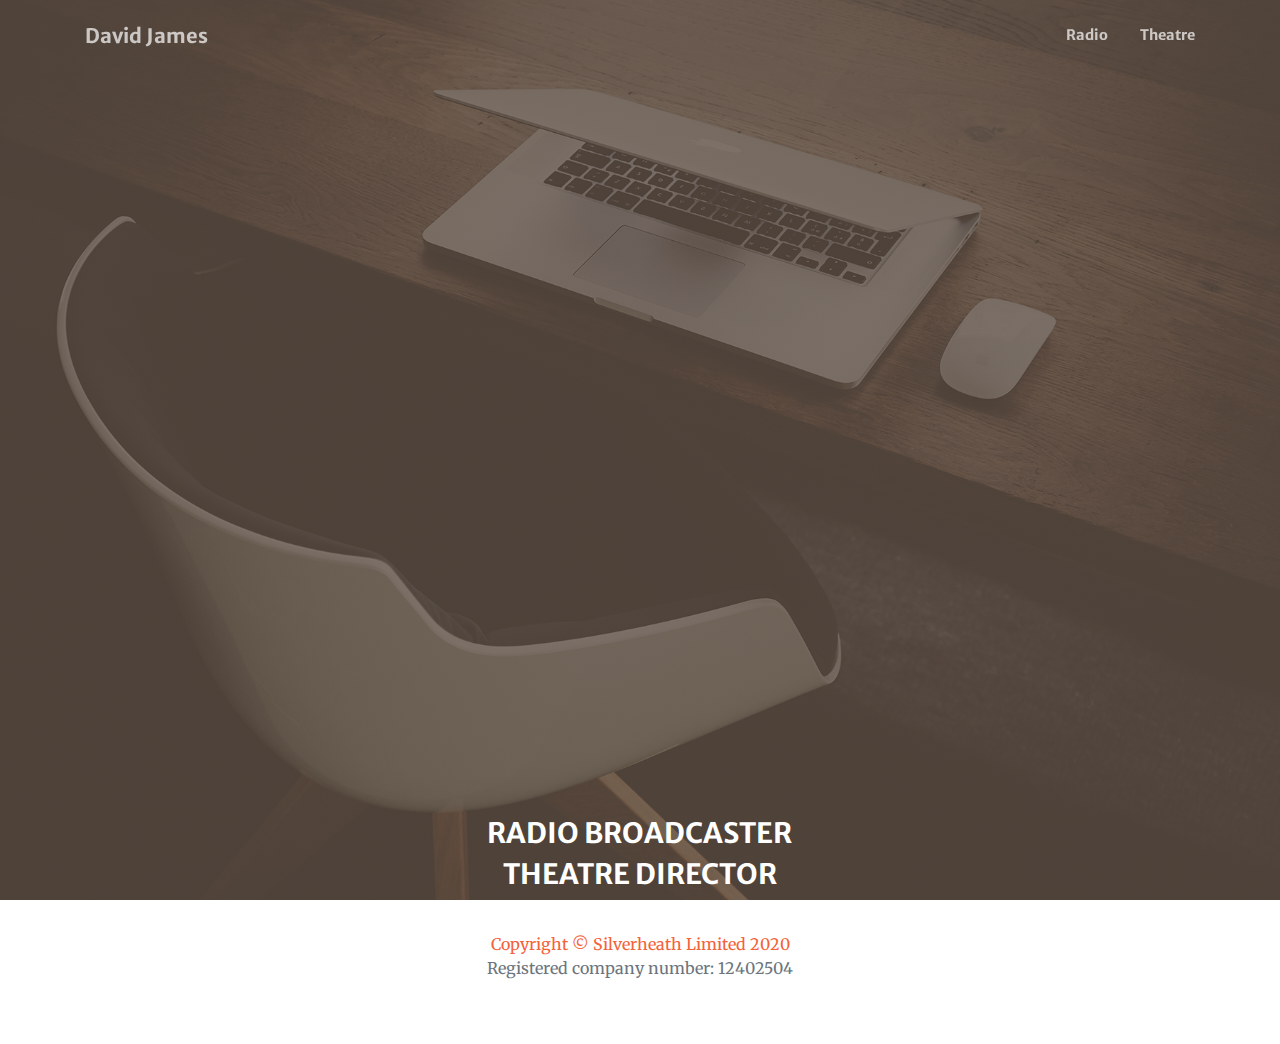
<file: index.html>
<!DOCTYPE html>
<html lang="en">

<head>

  
    <meta name="viewport" content="width=device-width, initial-scale=1" />

    <meta http-equiv="content-type" content="text/html; charset=utf-8" />

    <meta name="author" content="Mark Dyson" />

  <meta name="description" content="David James Radio Broadcaster Theatre Director Podcaster Podcasts Northampton Northamptonshire">


  <meta charset="utf-8">
  <meta name="viewport" content="width=device-width, initial-scale=1, shrink-to-fit=no">
  <meta name="description" content="">
  <meta name="author" content="">

  <title>David James</title>

  <!-- Font Awesome Icons -->
  <link href="vendor/fontawesome-free/css/all.min.css" rel="stylesheet" type="text/css">

  <!-- Google Fonts -->
  <link href="https://fonts.googleapis.com/css?family=Merriweather+Sans:400,700" rel="stylesheet">
  <link href='https://fonts.googleapis.com/css?family=Merriweather:400,300,300italic,400italic,700,700italic' rel='stylesheet' type='text/css'>

  <!-- Plugin CSS -->
  <link href="vendor/magnific-popup/magnific-popup.css" rel="stylesheet">

  <!-- Theme CSS - Includes Bootstrap -->
  <link href="css/creative.min.css" rel="stylesheet">

  <!-- Global site tag (gtag.js) - Google Analytics -->
<script async src="https://www.googletagmanager.com/gtag/js?id=UA-170263819-1"></script>
<script>
  window.dataLayer = window.dataLayer || [];
  function gtag(){dataLayer.push(arguments);}
  gtag('js', new Date());

  gtag('config', 'UA-170263819-1');
</script>

</head>

<body id="page-top">

  <!-- Navigation -->
  <nav class="navbar navbar-expand-lg navbar-light fixed-top py-3" id="mainNav">
    <div class="container">
      <a class="navbar-brand js-scroll-trigger" href="#page-top">David James</a>
      <button class="navbar-toggler navbar-toggler-right" type="button" data-toggle="collapse" data-target="#navbarResponsive" aria-controls="navbarResponsive" aria-expanded="false" aria-label="Toggle navigation">
        <span class="navbar-toggler-icon"></span>
      </button>
      <div class="collapse navbar-collapse" id="navbarResponsive">
        <ul class="navbar-nav ml-auto my-2 my-lg-0">
          <li class="nav-item">
            <a class="nav-link js-scroll-trigger" href="radio/index.html">Radio</a>
            <li class="nav-item">
              <a class="nav-link js-scroll-trigger" href="theatre/index.html">Theatre</a>

          </li>
        </ul>
      </div>
    </div>
  </nav>

  <!-- Masthead -->
  <header class="masthead">
    <div class="container h-100">
      <div class="row h-100 align-items-center justify-content-center text-center">
        <div class="col-lg-10 align-self-end">
          <h3 class="text-uppercase text-white font-weight-bold">Radio Broadcaster</h3>
          <h3 class="text-uppercase text-white font-weight-bold">Theatre Director</h3>

        </div>
        </div>
      </div>
    </div>
  </header>

  <footer class="footer text-center pt-2 pb-5 copyright text-muted">
              <br><a href="https://www.silverheath.co.uk/" >Copyright &copy; Silverheath Limited 2020</a><p>Registered company number: 12402504<br</p>

           </footer>

  <!-- Bootstrap core JavaScript -->
  <script src="vendor/jquery/jquery.min.js"></script>
  <script src="vendor/bootstrap/js/bootstrap.bundle.min.js"></script>

  <!-- Plugin JavaScript -->
  <script src="vendor/jquery-easing/jquery.easing.min.js"></script>
  <script src="vendor/magnific-popup/jquery.magnific-popup.min.js"></script>

  <!-- Custom scripts for this template -->
  <script src="js/creative.min.js"></script>

</body>

</html>
</file>
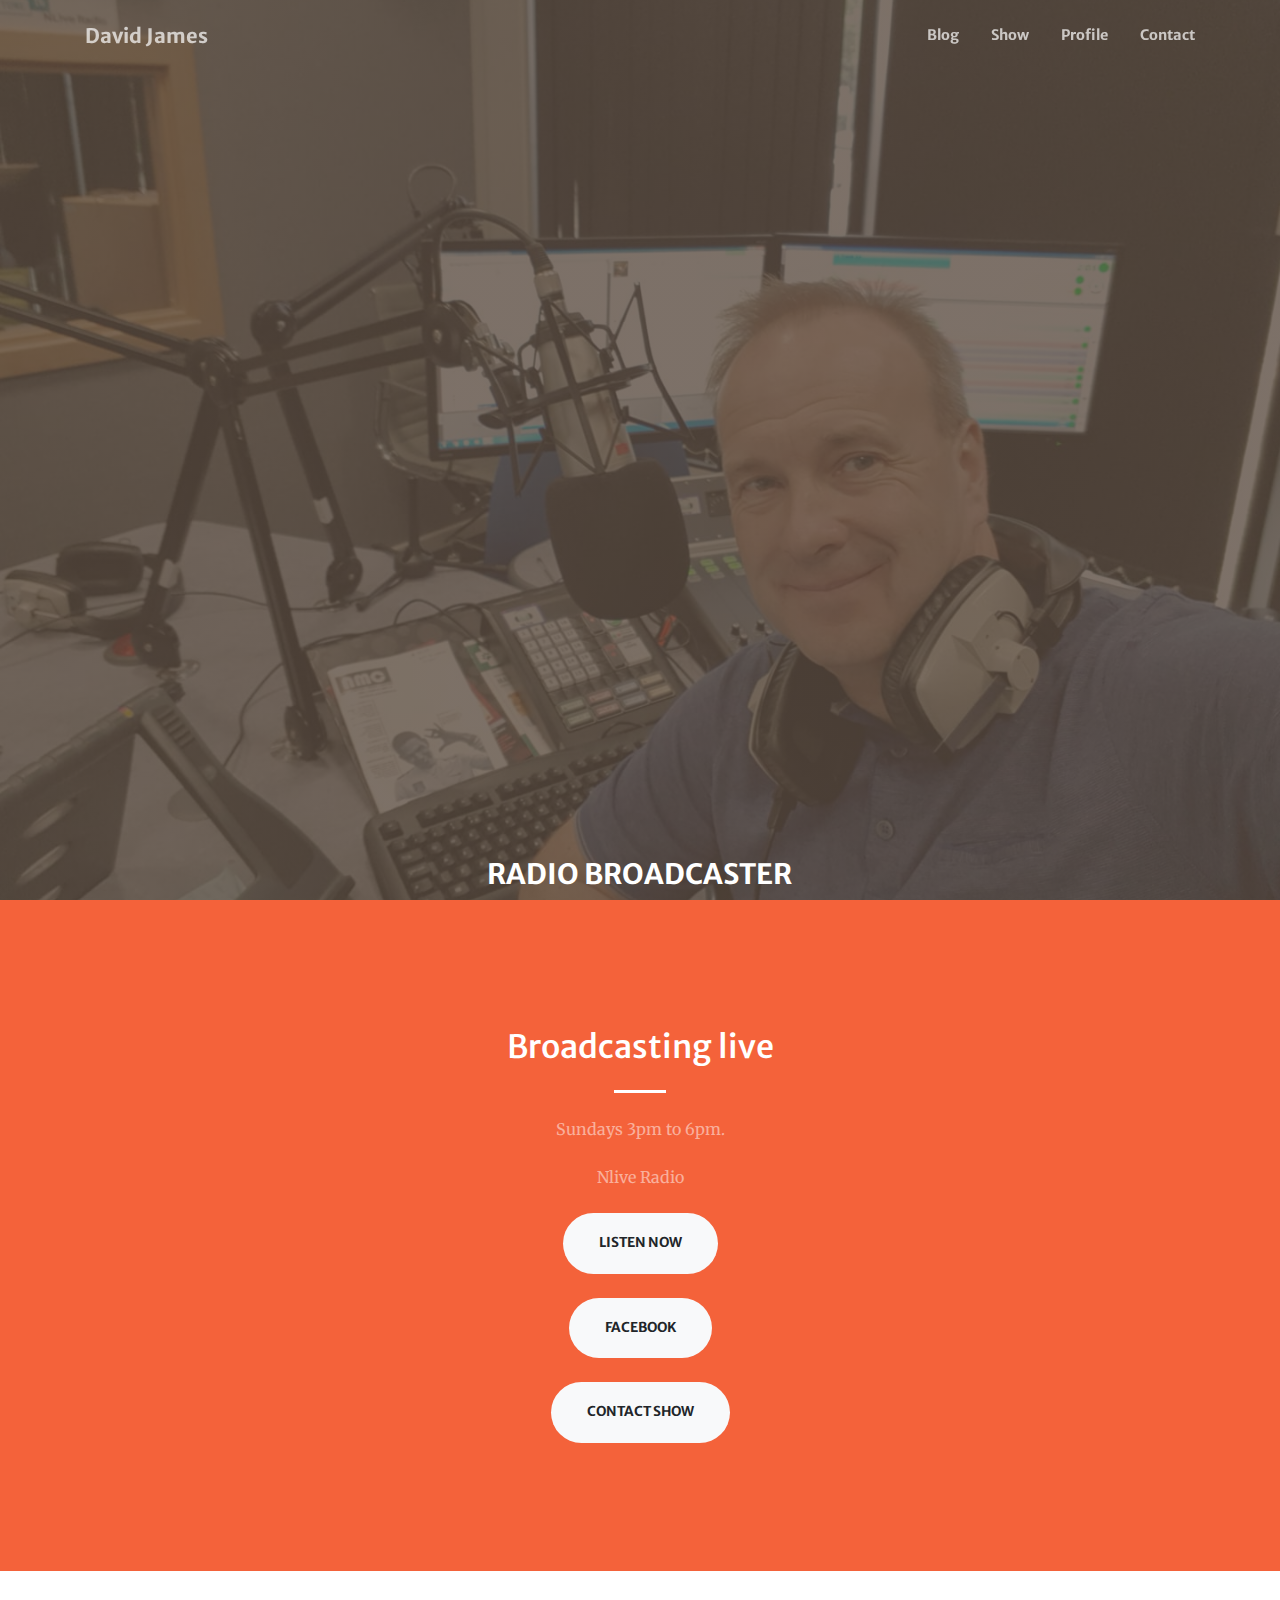
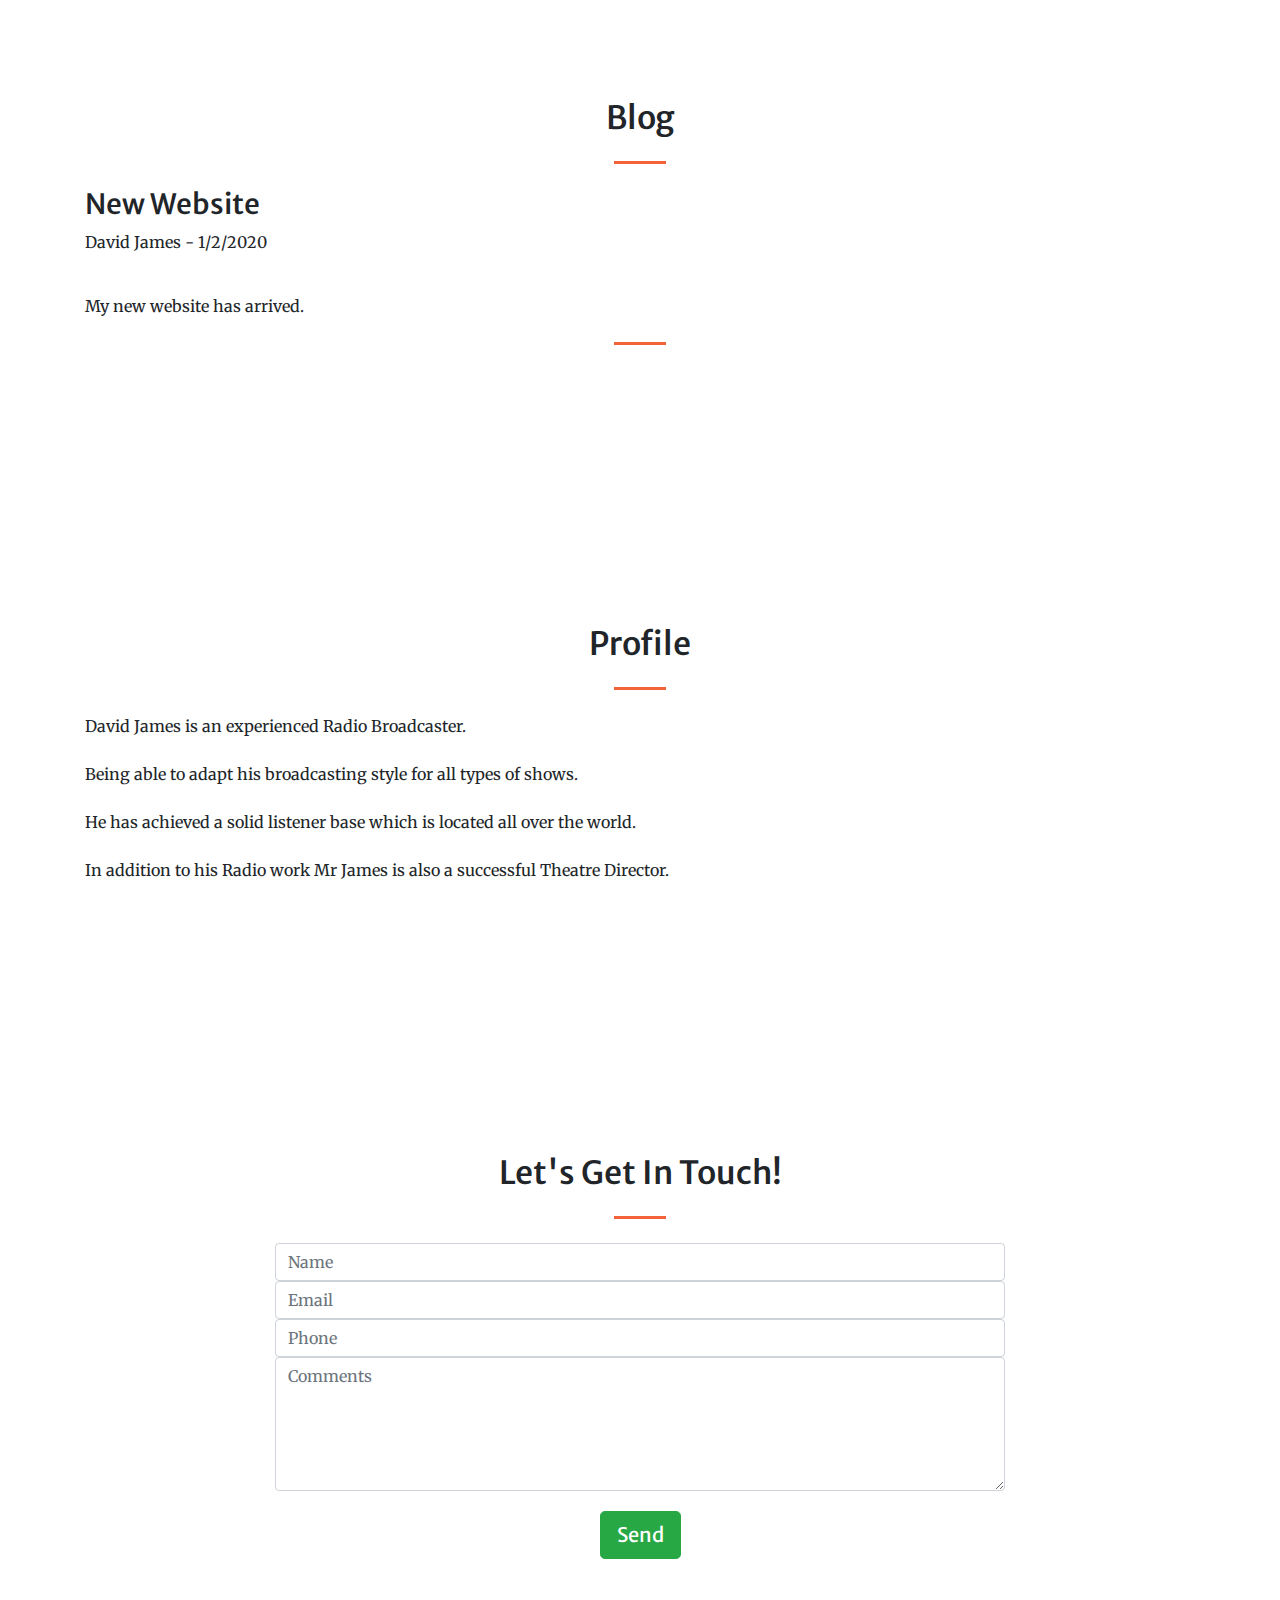
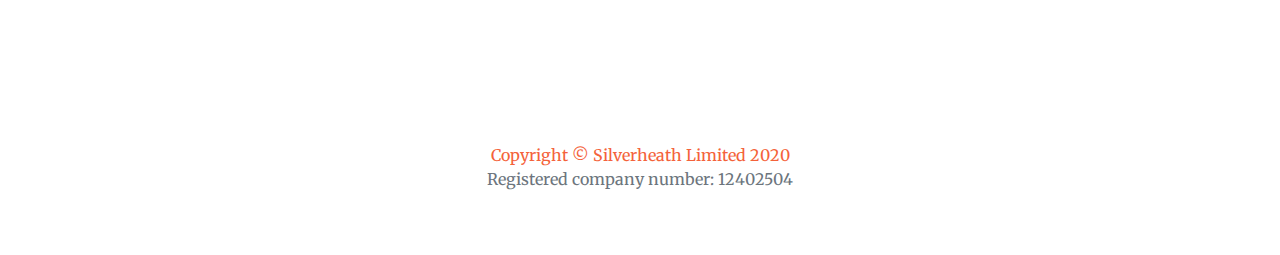
<file: radio/index.html>
<!DOCTYPE html>
<html lang="en">

<head>

  <meta charset="utf-8">
  <meta name="viewport" content="width=device-width, initial-scale=1, shrink-to-fit=no">
  <meta name="description" content="David James Radio Broadcaster and Theatre Director">
  <meta name="author" content="Mark Dyson">

  <title>David James</title>

  <!-- Font Awesome Icons -->
  <link href="vendor/fontawesome-free/css/all.min.css" rel="stylesheet" type="text/css">

  <!-- Google Fonts -->
  <link href="https://fonts.googleapis.com/css?family=Merriweather+Sans:400,700" rel="stylesheet">
  <link href='https://fonts.googleapis.com/css?family=Merriweather:400,300,300italic,400italic,700,700italic' rel='stylesheet' type='text/css'>

  <!-- Plugin CSS -->
  <link href="vendor/magnific-popup/magnific-popup.css" rel="stylesheet">

  <!-- Theme CSS - Includes Bootstrap -->
  <link href="css/creative.min.css" rel="stylesheet">



</head>
<body id="page-top">

  <!-- Navigation -->
  <nav class="navbar navbar-expand-lg navbar-light fixed-top py-3" id="mainNav">
    <div class="container">
      <a class="navbar-brand js-scroll-trigger" href="../index.html">David James</a>
      <button class="navbar-toggler navbar-toggler-right" type="button" data-toggle="collapse" data-target="#navbarResponsive" aria-controls="navbarResponsive" aria-expanded="false" aria-label="Toggle navigation">
        <span class="navbar-toggler-icon"></span>
      </button>
      <div class="collapse navbar-collapse" id="navbarResponsive">
        <ul class="navbar-nav ml-auto my-2 my-lg-0">
          <li class="nav-item">
            <a class="nav-link js-scroll-trigger" href="#blog">Blog</a>
              <li class="nav-item">
                <a class="nav-link js-scroll-trigger" href="#show">Show</a>
                <li class="nav-item">
            <a class="nav-link js-scroll-trigger" href="#profile">Profile</a>
              <li class="nav-item">
                <a class="nav-link js-scroll-trigger" href="#contact">Contact</a>

          </li>
        </ul>
      </div>
    </div>
  </nav>

  <!-- Masthead -->
  <header class="masthead">
    <div class="container h-100">
      <div class="row h-100 align-items-center justify-content-center text-center">
        <div class="col-lg-10 align-self-end">
          <h3 class="text-uppercase text-white font-weight-bold">Radio Broadcaster</h3>

        </div>
        </div>
      </div>
    </div>
  </header>
  <!-- About Section -->
  <section class="page-section bg-primary" id="show">
    <div class="container">
      <div class="row justify-content-center">
        <div class="col-lg-8 text-center">
          <h2 class="text-white mt-0">Broadcasting live</h2>
          <hr class="divider light my-4">
          <p class="text-white-50 mb-4">Sundays 3pm to 6pm.<br><br> Nlive Radio</p>
          <a class="btn btn-light btn-xl js-scroll-trigger" href="https://nliveradio.com" target="_blank" >Listen Now</a>
          <br><br>
          <a class="btn btn-light btn-xl js-scroll-trigger" href="https://www.facebook.com/profile.php?id=100000558744296" target="_blank" >Facebook</a>
          <br><br>
          <a class="btn btn-light btn-xl js-scroll-trigger" href="#contact" target="_blank" >Contact Show</a>

        </div>
      </div>
    </div>
  </section>

  <!-- Services Section -->
  <section class="page-section" id="blog">
    <div class="container">
      <h2 class="text-center mt-0">Blog</h2>
      <hr class="divider my-4">
          <h3>New Website</h3>
          <p>David James - 1/2/2020</p>
          <br>
          <p>My new website has arrived.</p>
          <hr class="divider my-4">
        </div>
      </div>
    </div>
  </section>

  <!-- Portfolio Section -->
  <section class="page-section" id="profile">
    <div class="container">
      <h2 class="text-center mt-0">Profile</h2>
      <hr class="divider my-4">
      <p>David James is an experienced Radio Broadcaster. <br><br> Being able to adapt his broadcasting style for all types of shows. <br><br>He has achieved a solid listener base which is located all over the world.<br><br>In addition to his Radio work Mr James is also a successful Theatre Director.<br></p>
          </div>
        </div>
      </div>
    </div>
  </section>

  <!-- Contact Section -->
  <section class="page-section" id="contact">
    <div class="container">
      <div class="row justify-content-center">
        <div class="col-lg-8 text-center">
          <h2 class="mt-0">Let's Get In Touch!</h2>
          <hr class="divider my-4">

                  <div id="form" class="center">
                    <form onsubmit="return sendMail(this);">
                      <input type="text" name="name" class="form-control" id="fullname" placeholder="Name" required />
                      <input type="emailaddress" name="emailaddress" class="form-control" id="emailaddress" placeholder="Email" required />
                      <input type="phone" name="phone" class="form-control" id="phone" placeholder="Phone" required />
                      <textarea rows="5" name="projectsummary" class="form-control" id="projectsummary" placeholder="Comments" required></textarea>
                      <div id="submitButton">
                        <button type="submit" class="btn btn-success btn-lg center-block" style="margin-top:20px">Send</button>
                    </form>

                  </div>

                </div>
              </div>

        </div>
      </div>
  </section>



  <div class="container">
    <br>
    <div class=" align-items-center justify-content-center text-center">

<div class="fb-page" data-href="https://www.facebook.com/profile.php?id=100000558744296" data-tabs="timeline" data-width="200" data-height="200" data-small-header="true" data-adapt-container-width="true" data-hide-cover="false" data-show-facepile="false"></div>


<footer class="footer text-center pt-2 pb-5 copyright text-muted">
            <br><a href="https://www.silverheath.co.uk/" >Copyright &copy; Silverheath Limited 2020</a><p>Registered company number: 12402504<br</p>
         </footer>

  <!-- Bootstrap core JavaScript -->
  <script src="vendor/jquery/jquery.min.js"></script>
  <script src="vendor/bootstrap/js/bootstrap.bundle.min.js"></script>

  <!-- Plugin JavaScript -->
  <script src="vendor/jquery-easing/jquery.easing.min.js"></script>
  <script src="vendor/magnific-popup/jquery.magnific-popup.min.js"></script>

  <!-- Custom scripts for this template -->
  <script src="js/creative.min.js"></script>


</html>
</file>
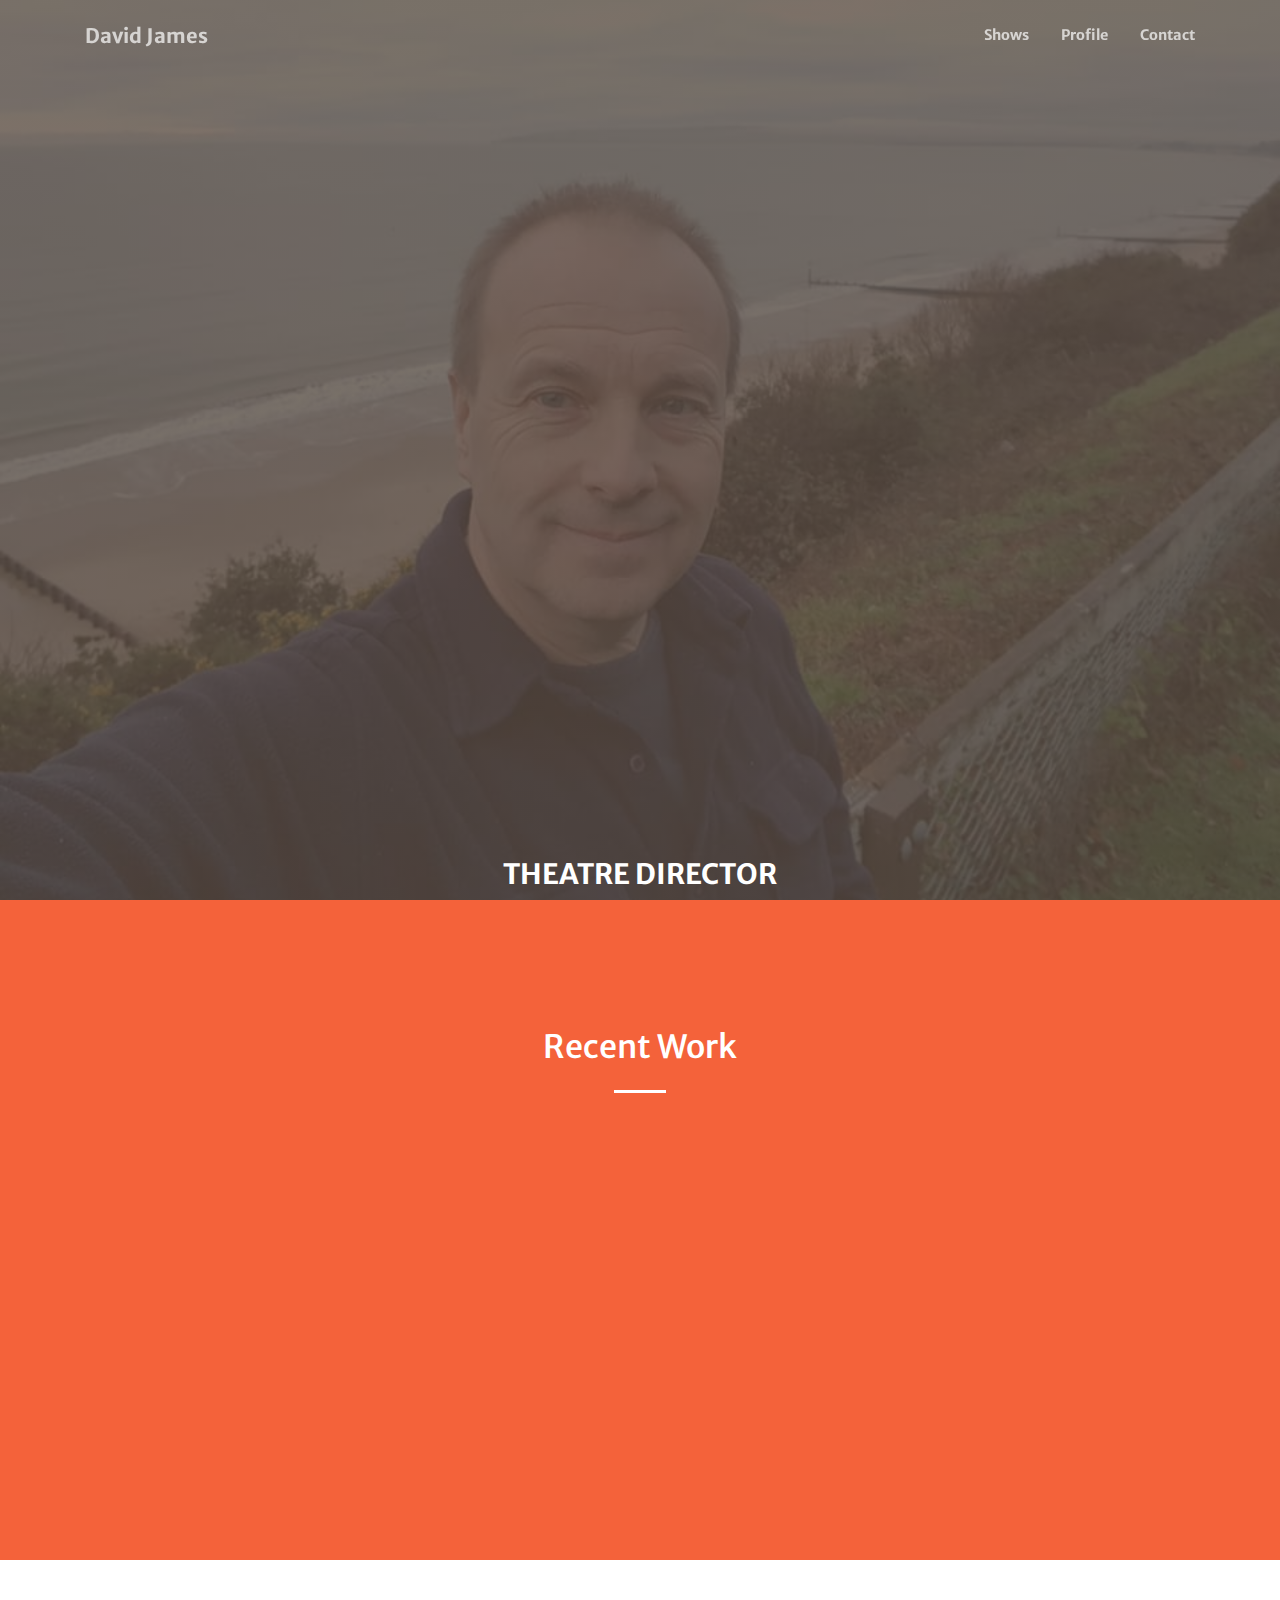
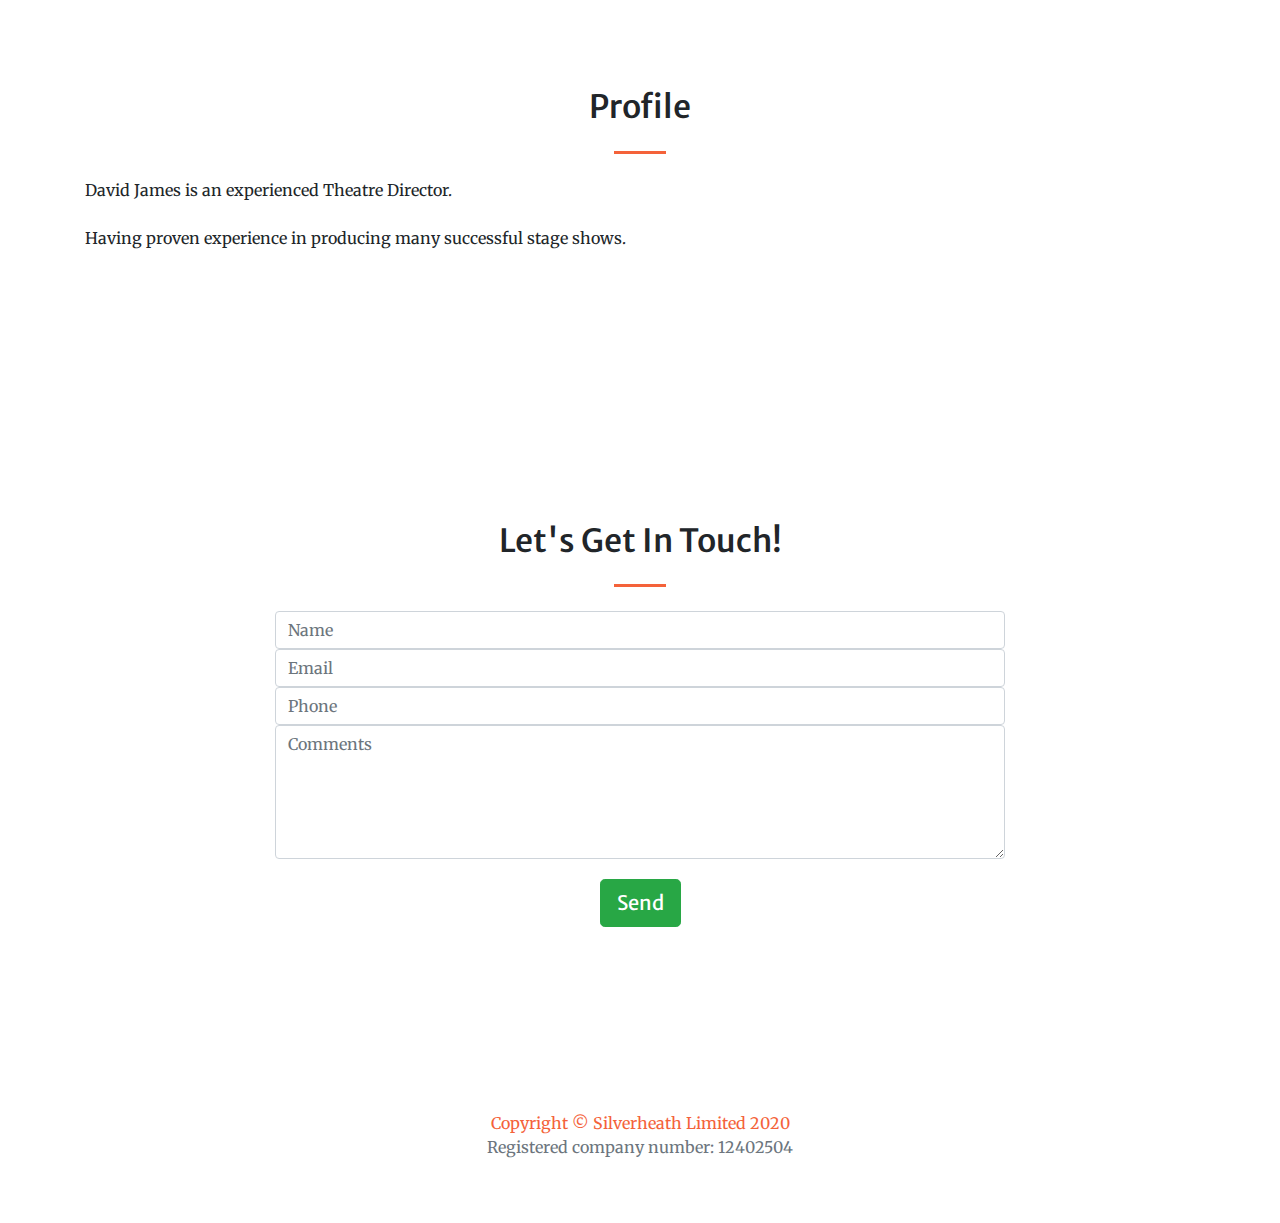
<file: theatre/index.html>
<!DOCTYPE html>
<html lang="en">

<head>

  <meta charset="utf-8">
  <meta name="viewport" content="width=device-width, initial-scale=1, shrink-to-fit=no">
  <meta name="description" content="David James Radio Broadcaster and Theatre Director">
  <meta name="author" content="Mark Dyson">

  <title>David James</title>

  <!-- Font Awesome Icons -->
  <link href="vendor/fontawesome-free/css/all.min.css" rel="stylesheet" type="text/css">

  <!-- Google Fonts -->
  <link href="https://fonts.googleapis.com/css?family=Merriweather+Sans:400,700" rel="stylesheet">
  <link href='https://fonts.googleapis.com/css?family=Merriweather:400,300,300italic,400italic,700,700italic' rel='stylesheet' type='text/css'>

  <!-- Plugin CSS -->
  <link href="vendor/magnific-popup/magnific-popup.css" rel="stylesheet">

  <!-- Theme CSS - Includes Bootstrap -->
  <link href="css/creative.min.css" rel="stylesheet">



</head>
<body id="page-top">

  <!-- Navigation -->
  <nav class="navbar navbar-expand-lg navbar-light fixed-top py-3" id="mainNav">
    <div class="container">
      <a class="navbar-brand js-scroll-trigger" href="../index.html">David James</a>
      <button class="navbar-toggler navbar-toggler-right" type="button" data-toggle="collapse" data-target="#navbarResponsive" aria-controls="navbarResponsive" aria-expanded="false" aria-label="Toggle navigation">
        <span class="navbar-toggler-icon"></span>
      </button>
      <div class="collapse navbar-collapse" id="navbarResponsive">
        <ul class="navbar-nav ml-auto my-2 my-lg-0">
          <li class="nav-item">
                <a class="nav-link js-scroll-trigger" href="#show">Shows</a>
                <li class="nav-item">
            <a class="nav-link js-scroll-trigger" href="#profile">Profile</a>
              <li class="nav-item">
                <a class="nav-link js-scroll-trigger" href="#contact">Contact</a>

          </li>
        </ul>
      </div>
    </div>
  </nav>

  <!-- Masthead -->
  <header class="masthead">
    <div class="container h-100">
      <div class="row h-100 align-items-center justify-content-center text-center">
        <div class="col-lg-10 align-self-end">
          <h3 class="text-uppercase text-white font-weight-bold">Theatre Director</h3>
        </div>
        </div>
      </div>
    </div>
  </header>
  <!-- About Section -->
  <section class="page-section bg-primary" id="show">
    <div class="container">
      <div class="row justify-content-center">
        <div class="col-lg-8 text-center">
          <h2 class="text-white mt-0">Recent Work</h2>
          <hr class="divider light my-4">
            <div class="row justify-content-center">
              <br><br>
        <iframe width="460" height="315" src="https://www.youtube.com/embed/JvQZahyUYTc" frameborder="0" allow="accelerometer; autoplay; encrypted-media; gyroscope; picture-in-picture" allowfullscreen></iframe>
        </div>
      </div>
    </div>
  </section>


  <!-- Profile Section -->
  <section class="page-section" id="profile">
    <div class="container">
      <h2 class="text-center mt-0">Profile</h2>
      <hr class="divider my-4">
      <p>David James is an experienced Theatre Director.<br><br> Having proven experience in producing many successful stage shows.<br></p>
          </div>
        </div>
      </div>
    </div>
  </section>

  <!-- Contact Section -->
  <section class="page-section" id="contact">
    <div class="container">
      <div class="row justify-content-center">
        <div class="col-lg-8 text-center">
          <h2 class="mt-0">Let's Get In Touch!</h2>
          <hr class="divider my-4">

                  <div id="form" class="center">
                    <form onsubmit="return sendMail(this);">
                      <input type="text" name="name" class="form-control" id="fullname" placeholder="Name" required />
                      <input type="emailaddress" name="emailaddress" class="form-control" id="emailaddress" placeholder="Email" required />
                      <input type="phone" name="phone" class="form-control" id="phone" placeholder="Phone" required />
                      <textarea rows="5" name="projectsummary" class="form-control" id="projectsummary" placeholder="Comments" required></textarea>
                      <div id="submitButton">
                        <button type="submit" class="btn btn-success btn-lg center-block" style="margin-top:20px">Send</button>
                    </form>

                  </div>

                </div>
              </div>

        </div>
      </div>
  </section>



  <div class="container">
    <br>
    <div class=" align-items-center justify-content-center text-center">

<div class="fb-page" data-href="https://www.facebook.com/profile.php?id=100000558744296" data-tabs="timeline" data-width="200" data-height="200" data-small-header="true" data-adapt-container-width="true" data-hide-cover="false" data-show-facepile="false"></div>


<footer class="footer text-center pt-2 pb-5 copyright text-muted">
            <br><a href="https://www.silverheath.co.uk/" >Copyright &copy; Silverheath Limited 2020</a><p>Registered company number: 12402504<br</p>

         </footer>

  <!-- Bootstrap core JavaScript -->
  <script src="vendor/jquery/jquery.min.js"></script>
  <script src="vendor/bootstrap/js/bootstrap.bundle.min.js"></script>

  <!-- Plugin JavaScript -->
  <script src="vendor/jquery-easing/jquery.easing.min.js"></script>
  <script src="vendor/magnific-popup/jquery.magnific-popup.min.js"></script>

  <!-- Custom scripts for this template -->
  <script src="js/creative.min.js"></script>


</html>
</file>
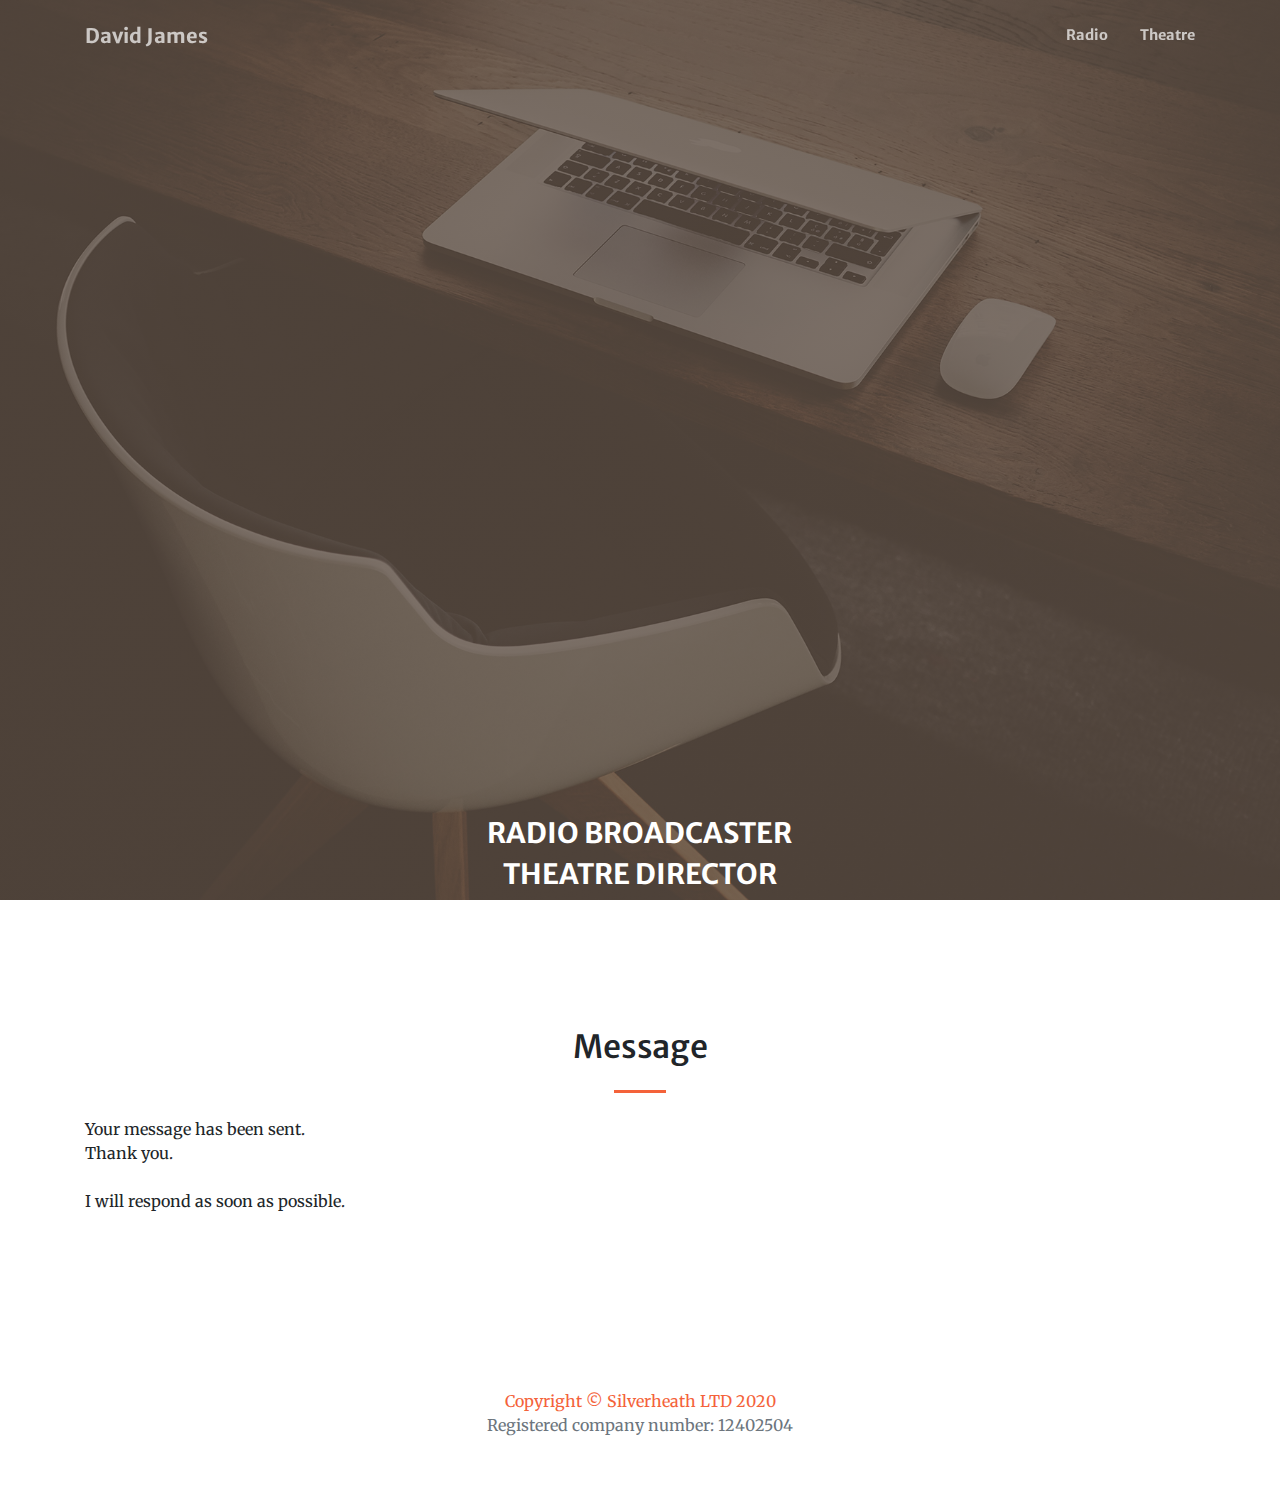
<file: message-sent.html>
<!DOCTYPE html>
<html lang="en">

<head>

  <meta charset="utf-8">
  <meta name="viewport" content="width=device-width, initial-scale=1, shrink-to-fit=no">
  <meta name="description" content="">
  <meta name="author" content="">

  <title>David James</title>

  <!-- Font Awesome Icons -->
  <link href="vendor/fontawesome-free/css/all.min.css" rel="stylesheet" type="text/css">

  <!-- Google Fonts -->
  <link href="https://fonts.googleapis.com/css?family=Merriweather+Sans:400,700" rel="stylesheet">
  <link href='https://fonts.googleapis.com/css?family=Merriweather:400,300,300italic,400italic,700,700italic' rel='stylesheet' type='text/css'>

  <!-- Plugin CSS -->
  <link href="vendor/magnific-popup/magnific-popup.css" rel="stylesheet">

  <!-- Theme CSS - Includes Bootstrap -->
  <link href="css/creative.min.css" rel="stylesheet">

</head>

<body id="page-top">

  <!-- Navigation -->
  <nav class="navbar navbar-expand-lg navbar-light fixed-top py-3" id="mainNav">
    <div class="container">
      <a class="navbar-brand js-scroll-trigger" href="#page-top">David James</a>
      <button class="navbar-toggler navbar-toggler-right" type="button" data-toggle="collapse" data-target="#navbarResponsive" aria-controls="navbarResponsive" aria-expanded="false" aria-label="Toggle navigation">
        <span class="navbar-toggler-icon"></span>
      </button>
      <div class="collapse navbar-collapse" id="navbarResponsive">
        <ul class="navbar-nav ml-auto my-2 my-lg-0">
          <li class="nav-item">
            <a class="nav-link js-scroll-trigger" href="radio/index.html">Radio</a>
            <li class="nav-item">
              <a class="nav-link js-scroll-trigger" href="theatre/index.html">Theatre</a>

          </li>
        </ul>
      </div>
    </div>
  </nav>

  <!-- Masthead -->
  <header class="masthead">
    <div class="container h-100">
      <div class="row h-100 align-items-center justify-content-center text-center">
        <div class="col-lg-10 align-self-end">
          <h3 class="text-uppercase text-white font-weight-bold">Radio Broadcaster</h3>
          <h3 class="text-uppercase text-white font-weight-bold">Theatre Director</h3>

        </div>
        </div>
      </div>
    </div>
  </header>

  <!-- Message sent -->
  <section class="page-section" id="profile">
    <div class="container">
      <h2 class="text-center mt-0">Message</h2>
      <hr class="divider my-4">
      <p>Your message has been sent. <br>Thank you.<br><br>I will respond as soon as possible.<br></p>
          </div>
        </div>
      </div>
    </div>
  </section>


  <footer class="footer text-center pt-2 pb-5 copyright text-muted">
              <br><a href="https://www.silverheath.co.uk/" >Copyright &copy; Silverheath LTD 2020</a><p>Registered company number: 12402504<br</p>

           </footer>

  <!-- Bootstrap core JavaScript -->
  <script src="vendor/jquery/jquery.min.js"></script>
  <script src="vendor/bootstrap/js/bootstrap.bundle.min.js"></script>

  <!-- Plugin JavaScript -->
  <script src="vendor/jquery-easing/jquery.easing.min.js"></script>
  <script src="vendor/magnific-popup/jquery.magnific-popup.min.js"></script>

  <!-- Custom scripts for this template -->
  <script src="js/creative.min.js"></script>

</body>

</html>
</file>
